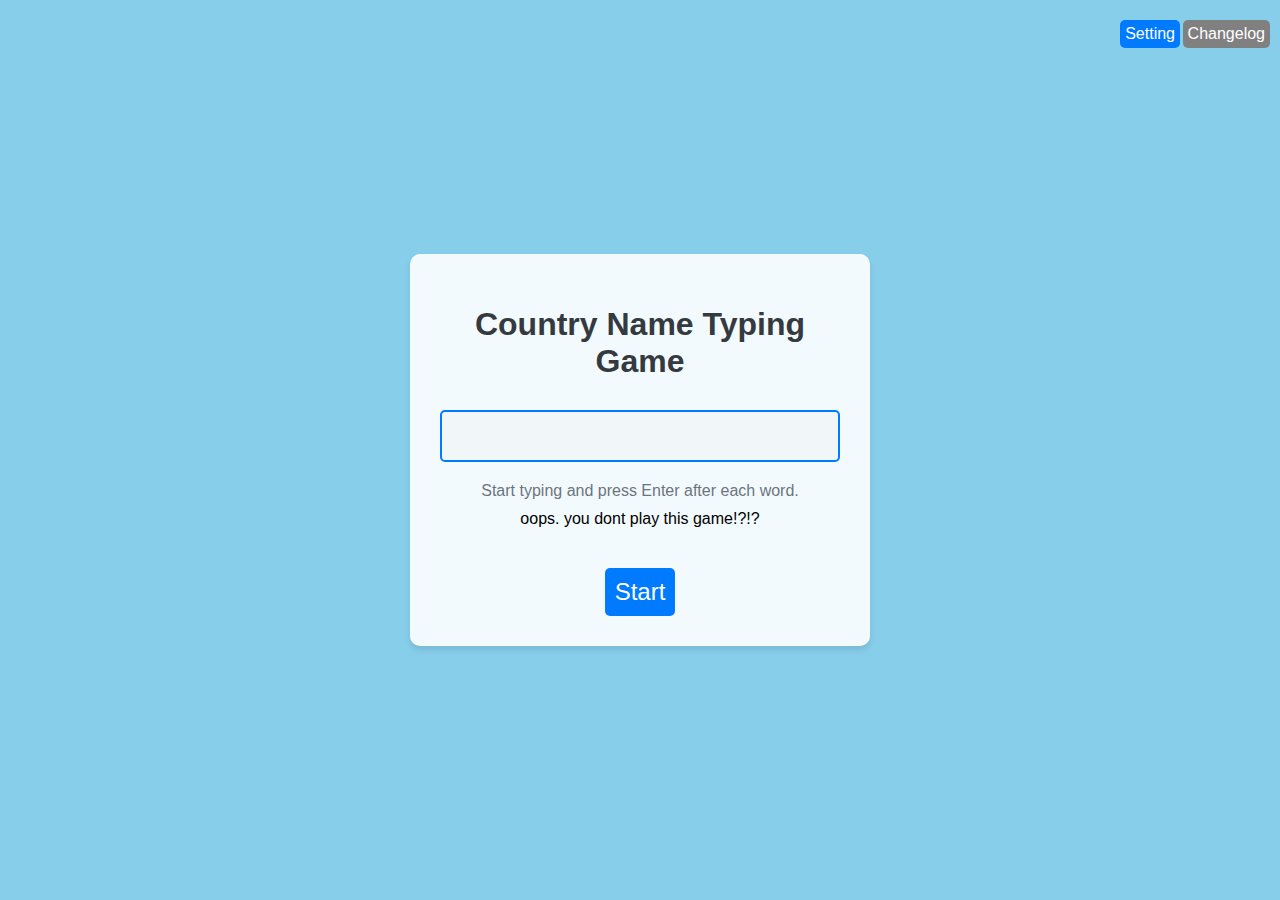
<file: index.html>
<!DOCTYPE html>
<html lang="en">
<head>
  <meta charset="UTF-8">
  <meta name="viewport" content="width=device-width, initial-scale=1.0">
  <title>Country Name Typing Game</title>
  <link rel="stylesheet" href="index.css">
</head>
<body>
  <div id="game-container">
    <button id="changelog-button">Changelog</button>
    <button id="setting-button">Setting</button>
    <h1>Country Name Typing Game</h1>
    <div id="word-container"></div>
    <input type="text" id="input-word" autocomplete="off" autocorrect="off" autocapitalize="off" spellcheck="false" disabled>
    <div id="result"></div>
    <div id="instructions">Start typing and press Enter after each word.</div>
    <div id="timeout-message"></div>
    <div id="stats"></div>
    <div id="besttime">oops. you dont play this game!?!?</div>
    <div id="besttimeupdate"></div>
    <div id="startbuttoncount"></div>
    <button id="start-button">Start</button>
  </div>

  <script src="index.js"></script>
</body>
</html>
</file>
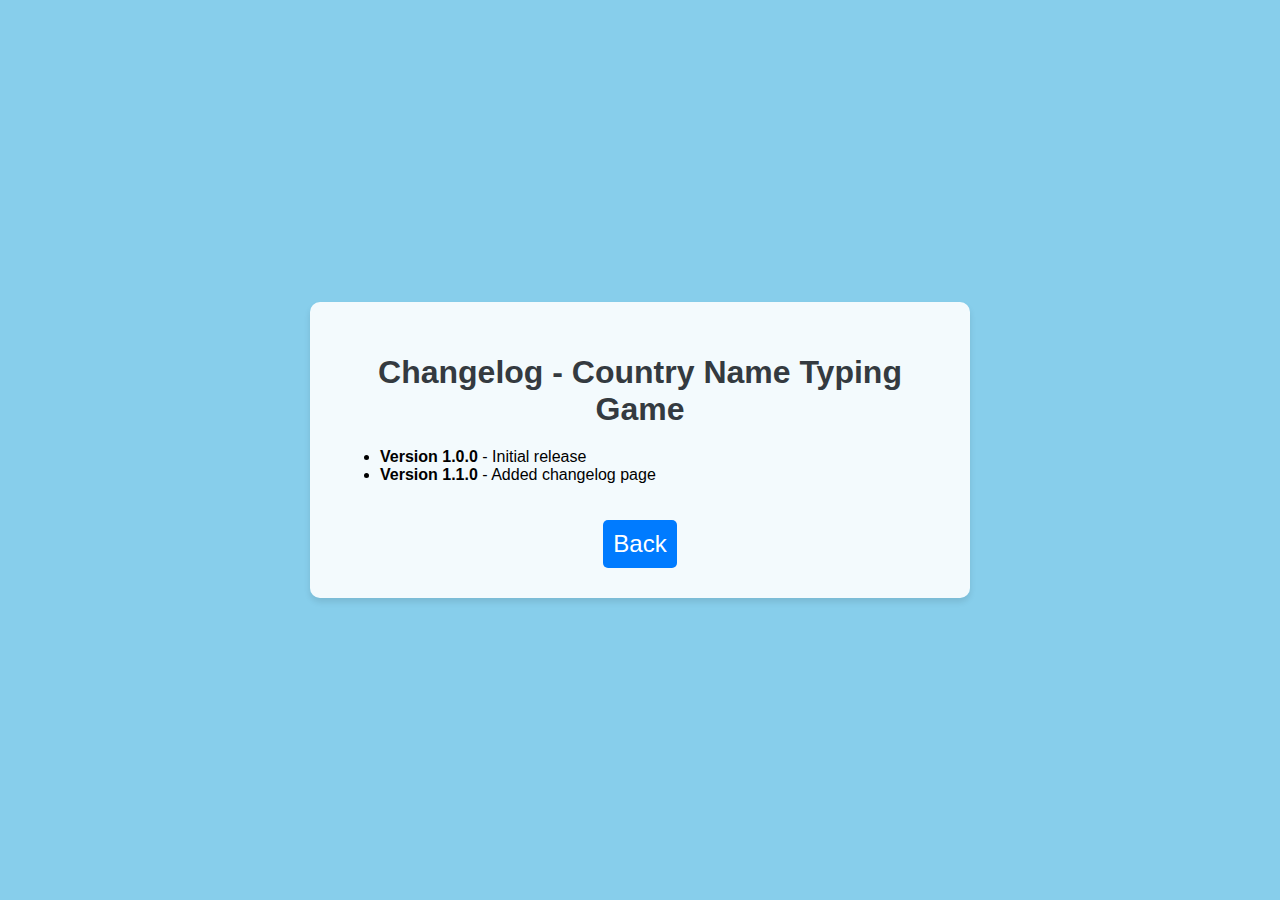
<file: changelog.html>
<!DOCTYPE html>
<html lang="en">
<head>
  <meta charset="UTF-8">
  <meta name="viewport" content="width=device-width, initial-scale=1.0">
  <title>Changelog - Country Name Typing Game</title>
  <link rel="stylesheet" href="changelog.css">
</head>
<body>
  <div id="changelog-container">
    <h1>Changelog - Country Name Typing Game</h1>
    <ul id="changelog-list">
      <li><strong>Version 1.0.0</strong> - Initial release</li>
      <li><strong>Version 1.1.0</strong> - Added changelog page</li>
      <!-- Add more entries as needed -->
    </ul>
    <button id="back-button" onclick="goBack()">Back</button>
  </div>

<script src="changelog.js"></script>
</body>
</html>
</file>
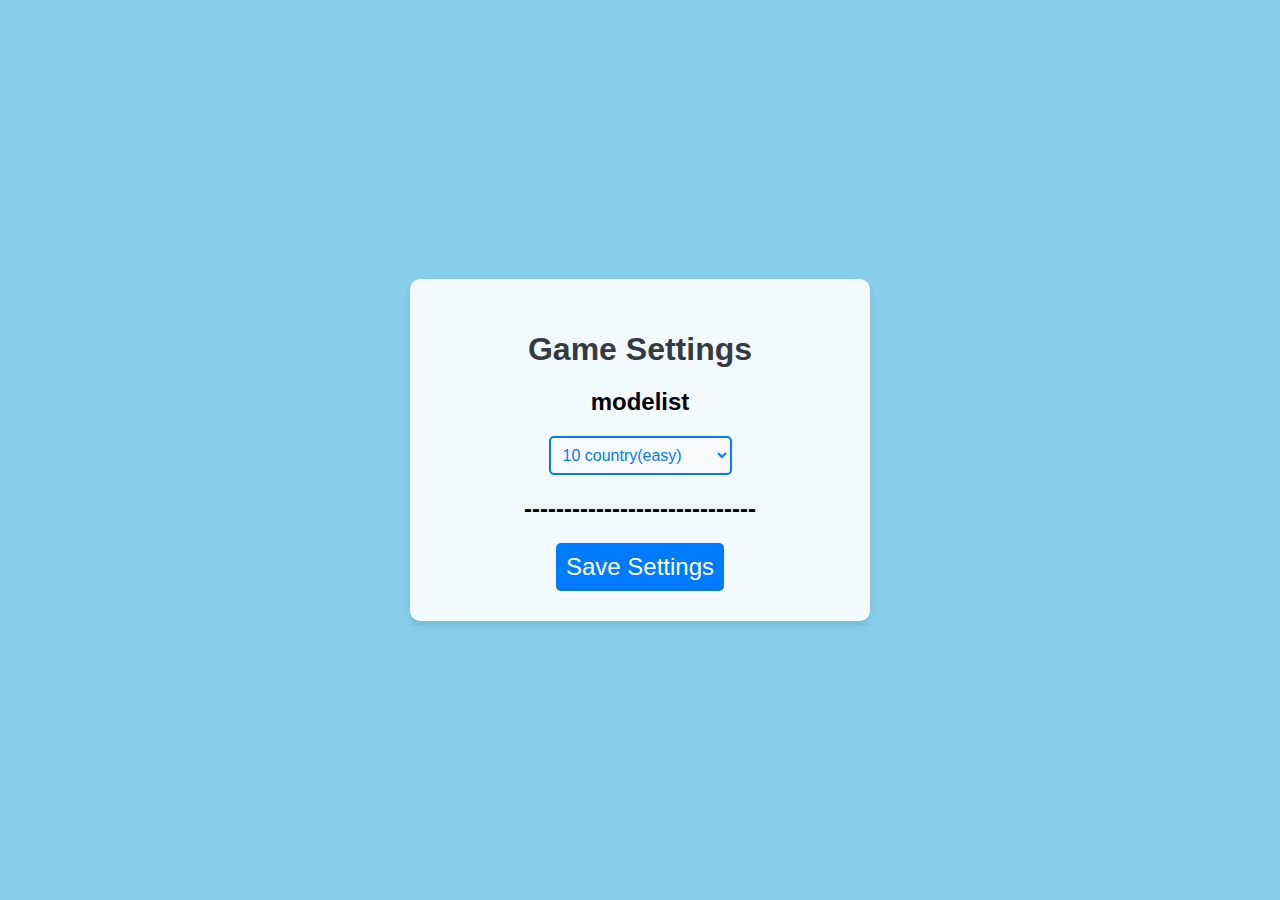
<file: settings.html>
<!DOCTYPE html>
<html lang="en">
<head>
  <meta charset="UTF-8">
  <meta name="viewport" content="width=device-width, initial-scale=1.0">
  <title>Game Settings</title>
  <link rel="stylesheet" href="settings.css">
</head>
<body>
  <div id="settings-container">
    <h1>Game Settings</h1>
    <h2>modelist</h2>
    <select id="modelist">
      <option value="10">10 country(easy)</option>
      <option value="50">50 country(medium)</option>
      <option value="100">100 country(hard)</option>
    </select>
    <h2>-----------------------------</h2>
    <button id="save-button">Save Settings</button>
  </div>
  <script src="settings.js"></script>
</body>
</html>
</file>
<file: index.css>
body {
    font-family: 'Poppins', sans-serif;
    background-color: skyblue;
    text-align: center;
    margin: 0;
    display: flex;
    flex-direction: column;
    align-items: center;
    justify-content: center;
    height: 100vh;
    background-size: cover;
  }

  h1 {
    color: #343a40;
    font-size: 2em;
    margin-bottom: 20px;
  }

  #game-container {
    background-color: rgba(255, 255, 255, 0.9);
    border-radius: 10px;
    padding: 30px;
    box-shadow: 0 4px 6px rgba(0, 0, 0, 0.1);
    max-width: 400px;
    width: 100%;
  }

  #word-container {
    font-size: 3em;
    margin: 20px 0;
    color: #007bff;
  }

  #input-word {
    font-size: 1.5em;
    padding: 10px;
    margin-top: 10px;
    border: 2px solid #007bff;
    border-radius: 5px;
    outline: none;
    transition: border-color 0.3s;
    width: 100%;
    box-sizing: border-box;
  }

  #input-word:focus {
    border-color: #0056b3;
  }

  #result {
    margin-top: 20px;
    font-size: 1.5em;
    color: #28a745;
  }

  #instructions {
    font-size: 1em;
    color: #6c757d;
    margin-top: 10px;
  }

  #timeout-message {
    font-size: 1em;
    color: #ff0000;
    margin-top: 10px;
  }

  #stats {
    font-size: 1em;
    margin-top: 10px;
  }

  #besttime {
    font-size: 1em;
    margin-top: 10px;
  }

  #start-button {
    font-size: 1.5em;
    padding: 10px;
    margin-top: 20px;
    background-color: #007bff;
    color: #fff;
    border: none;
    border-radius: 5px;
    cursor: pointer;
    align-self: center; /* ボタンを中央に寄せる */
  }

  #startbuttoncount {
    color: #343a40;
    font-size: 2em;
    margin-bottom: 20px;
  }

  #changelog-button {
    font-size: 1em;
    padding: 5px;
    margin-top: 10px;
    background-color: gray;
    color: white;
    border: none;
    border-radius: 5px;
    position: absolute; /* 絶対位置指定 */
    top: 10px; /* 上からの位置 */
    right: 10px; /* 右からの位置 */
  }

  #setting-button {
    font-size: 1em;
    padding: 5px;
    margin-top: 10px;
    background-color: #007bff;
    color: white;
    border: none;
    border-radius: 5px;
    position: absolute; /* 絶対位置指定 */
    top: 10px; /* 上からの位置 */
    right: 100px; /* 右からの位置 */
  }

  #besttimeupdate {
    color: #40c264;
    font-size: 1.5em;
  }
</file>
<file: changelog.css>
body {
    font-family: 'Poppins', sans-serif;
    background-color: skyblue;
    text-align: center;
    margin: 0;
    display: flex;
    flex-direction: column;
    align-items: center;
    justify-content: center;
    height: 100vh;
  }

  h1 {
    color: #343a40;
    font-size: 2em;
    margin-bottom: 20px;
  }

  #changelog-container {
    background-color: rgba(255, 255, 255, 0.9);
    border-radius: 10px;
    padding: 30px;
    box-shadow: 0 4px 6px rgba(0, 0, 0, 0.1);
    max-width: 600px;
    width: 100%;
  }

  #changelog-list {
    text-align: left;
    margin-top: 20px;
  }

  #back-button {
    font-size: 1.5em;
    padding: 10px;
    margin-top: 20px;
    background-color: #007bff;
    color: #fff;
    border: none;
    border-radius: 5px;
    cursor: pointer;
  }
</file>
<file: settings.css>
body {
    font-family: 'Poppins', sans-serif;
    background-color: skyblue;
    text-align: center;
    margin: 0;
    display: flex;
    flex-direction: column;
    align-items: center;
    justify-content: center;
    height: 100vh;
  }

  h1 {
    color: #343a40;
    font-size: 2em;
    margin-bottom: 20px;
  }

  #settings-container {
    background-color: rgba(255, 255, 255, 0.9);
    border-radius: 10px;
    padding: 30px;
    box-shadow: 0 4px 6px rgba(0, 0, 0, 0.1);
    max-width: 400px;
    width: 100%;
  }

  label {
    display: block;
    font-size: 1.2em;
    margin-bottom: 10px;
    color: #007bff;
  }

  input {
    font-size: 1em;
    padding: 10px;
    margin-bottom: 20px;
    border: 2px solid #007bff;
    border-radius: 5px;
    outline: none;
    transition: border-color 0.3s;
    width: 100%;
    box-sizing: border-box;
  }

  input:focus {
    border-color: #0056b3;
  }

  button {
    font-size: 1.5em;
    padding: 10px;
    background-color: #007bff;
    color: #fff;
    border: none;
    border-radius: 5px;
    cursor: pointer;
  }

  #timelist {
    font-size: 1em;
    padding: 8px;
    border: 2px solid #007bff;
    border-radius: 5px;
    outline: none;
    transition: border-color 0.3s;
    background-color: #f8f9fa;
    color: #007bff;
  }

  #timelist:focus {
    border-color: #0056b3;
  }

  #timelist option {
    font-size: 1em;
    background-color: #f8f9fa;
    color: #007bff;
  }

  #timelist option:checked {
    background-color: #007bff;
    color: #fff;
  }

  #modelist {
    font-size: 1em;
    padding: 8px;
    border: 2px solid #007bff;
    border-radius: 5px;
    outline: none;
    transition: border-color 0.3s;
    background-color: #f8f9fa;
    color: #007bff;
  }

  #modelist:focus {
    border-color: #0056b3;
  }

  #modelist option {
    font-size: 1em;
    background-color: #f8f9fa;
    color: #007bff;
  }

  #modelist option:checked {
    background-color: #007bff;
    color: #fff;
  }

  .checkbox-container {
    display: flex;
    align-items: center;
  }

  input {
    margin-right: 5px;
  }
</file>
